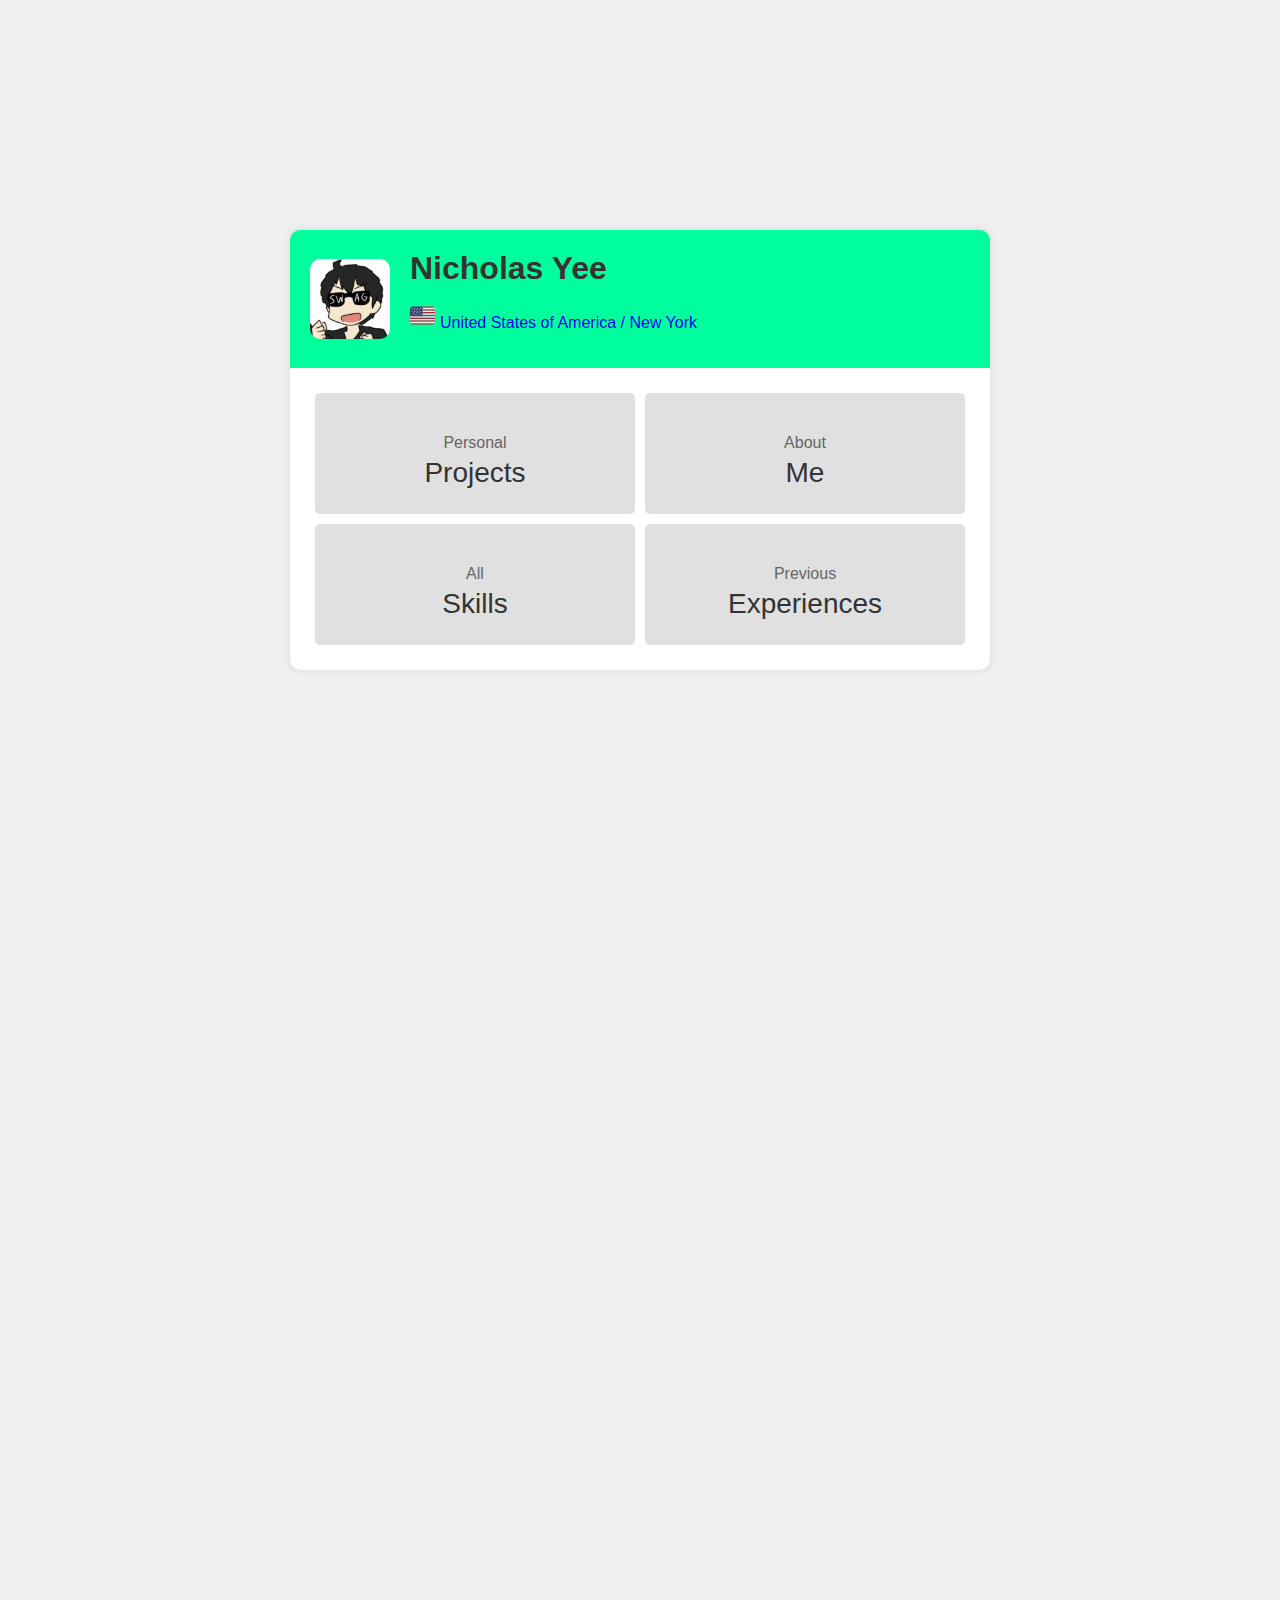
<file: index.html>
<!DOCTYPE html>
<html lang="en">
<head>
    <meta charset="UTF-8">
    <meta name="viewport" content="width=device-width, initial-scale=1.0">
    <title>Profile</title>
    <link rel="stylesheet" href="styles.css">
</head>
<body>
    <div class="circle">
    <div class="container">
        <a href="#"><div class="header" alt="home">
            <div class="profile-info">
                <img src="resources/avatar.jpeg" alt="Avatar" class="avatar">
                <div class="profile-details">
                    <h1 style="font-size: 32px;">Nicholas Yee</h1>
                    <p class="location">
                        <img src="resources/us-flag.svg" alt="United States">United States of America / New York
                    </p>
                </div>
            </div>
        </div></a>
        <div class="details">
            <a href="#" class="detail-link" id="projects-detail">
                <div class="detail-item">
                <p class="label">Personal</p>
                <p class="value">Projects</p>
            </div>
        </a>
        <a href="#" class="detail-link" id="about-detail">
            <div class="detail-item">
                <p class="label">About</p>
                <p class="value">Me</p>
            </div>
        </a>
        <a href="#" class="detail-link" id="skills-detail">
            <div class="detail-item">
                <p class="label">All</p>
                <p class="value">Skills</p>
            </div>
        </a>
            <a href="#" class="detail-link" id="experiences-detail">
            <div class="detail-item">
                <p class="label">Previous</p>
                <p class="value">Experiences</p>
            </div>
        </a>
        </div>
        </div>
    </div>
    <div id="projects-container" style="position:absolute; visibility: hidden; width: 10px; height:10px;">
        <p id="identifier"><strong>Projects</strong> <a href="#"><img src="resources/close.webp" id="close-projects" alt="close" style="height:16px; width:16px; float: right;"></a></p>
        <div class="details" style="padding-top: 0px; display:flex;">
           <div class="project">
            Create Task
            <img src="resources/project1.png" alt="project" class="projectimg">
            We created applications that took an input, modified it in a way that used a loop, selection, and an array and outputs the string taken in by the user and turns it rainbow. Written in C++.
           </div>
           <div class="project">
            Cookie Clicker
            <img src="resources/image.png" alt="project" class="projectimg" style="height:300px; width: fit-content;">
           </div>
           <div class="project">
            Change project
            <img src="resources/change.png" alt="project" class="projectimg">
            We were told to make a website about an issue that concerned us and try to bring awareness to the issue. I chose congestion pricing because it directly impacted me and many others living in New York City.
           </div>
           <div class="project">
            Reminder App<br>
            <img src="resources/app.png" alt="project" class="projectimg" style="height:200px; width:fit-content;"><br>
            We created an app that reminds the user about anything they had previously entered before at a specific date and time.
           </div>
           <div class="project">
            More projects to come!<br>
            </div>
    </div>
    </div>
    <div id="about-container" style="position:absolute; visibility: hidden; width: 10px; height:10px;">
        <p id="identifier"><strong>About Me</strong> <a href="#"><img src="resources/close.webp" id="close-about" alt="close" style="height:16px; width:16px; float: right;"></a></p>
        <div class="details" style="padding-top: 0px; display:flex;">
                <div class="details" style="font-size: 16px; padding-top: 5px;">
                    <p>
                        I started programming when I was 12 years old. I go to Information Technology High School and participate in the Web Design CTE program. Currently in high school, learning to make websites and continue practicing programming. I hope to eventually get a job as either a software engineer or in cybersecurity. My hobbies are: Computer Hardware, Understanding of Linux, understanding of how computers work, and I also love rhythm games and racing simulators. I plan to study Computer Engineering in college and I am currently looking for internships to gain experience in the field. I am also interested in learning more about web development and mobile app development.
                    </p>
                </div>
        </div>
    </div>
    <div id="skills-container" style="position:absolute; visibility: hidden; width: 10px; height:10px;">
        <p id="identifier"><strong>My Skills</strong> <a href="#"><img src="resources/close.webp" id="close-skills" alt="close" style="height:16px; width:16px; float: right;"></a></p>
        <div class="details" style="padding-top: 0px; display:flex;">
            <div class="details" style="font-size: 16px; padding-top: 5px;">
                <p>
                    I am proficient in C++, Java, HTML, CSS, and JavaScript. I have experience with backend development using Gradle and implementing apis in applications. I am also familiar with Windows, Mac, and Linux and have preivous experience with Git and GitHub. I am currently learning more about web development and mobile app development.
                </p>
            </div>
        </div>
    </div>
    <script src="script.js" type="module"></script>
</body>
</html>
</file>
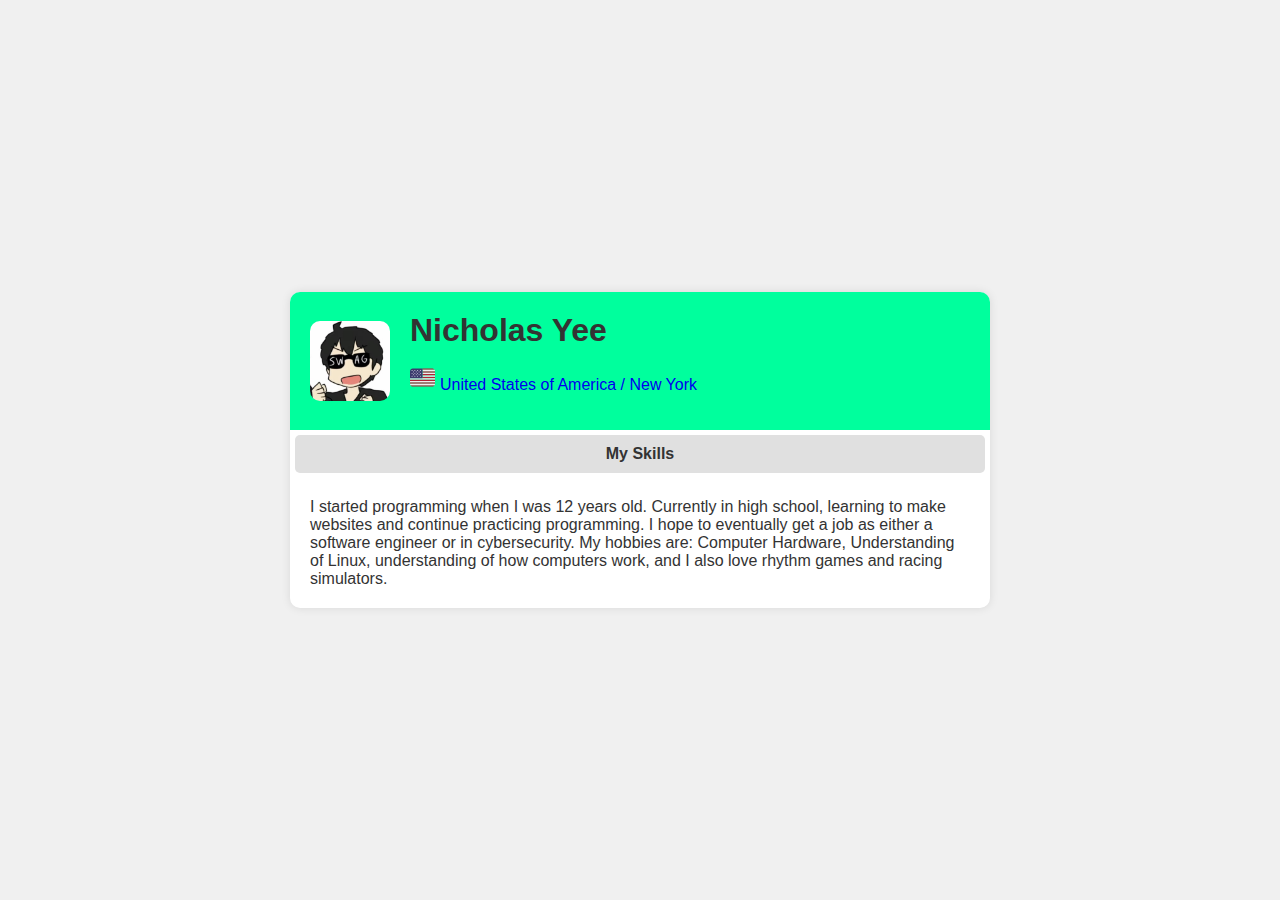
<file: about.html>
<!DOCTYPE html>
<html lang="en">
<head>
    <meta charset="UTF-8">
    <meta name="viewport" content="width=device-width, initial-scale=1.0">
    <title>About</title>
    <link rel="stylesheet" href="styles.css">
</head>
<body>
    <div class="container">
        <a href="index.html" alt="home"><div class="header">
            <div class="profile-info">
                <img src="resources/avatar.jpeg" alt="Avatar" class="avatar">
                <div class="profile-details">
                    <h1 style="font-size: 32px;">Nicholas Yee</h1>
                    <p class="location">
                        <img src="resources/us-flag.svg" alt="United States">United States of America / New York
                    </p>
                </div>
            </div>
        </div>
    </a>
    <div class="detail-item">
        <strong>My Skills</strong>
    </div>
        <div class="details">
            I started programming when I was 12 years old. Currently in high school, learning to make websites and continue practicing programming. I hope to eventually get a job as either a software engineer or in cybersecurity. My hobbies are: Computer Hardware, Understanding of Linux, understanding of how computers work, and I also love rhythm games and racing simulators.
        </div>
    </div>
</body>
</html>
</file>
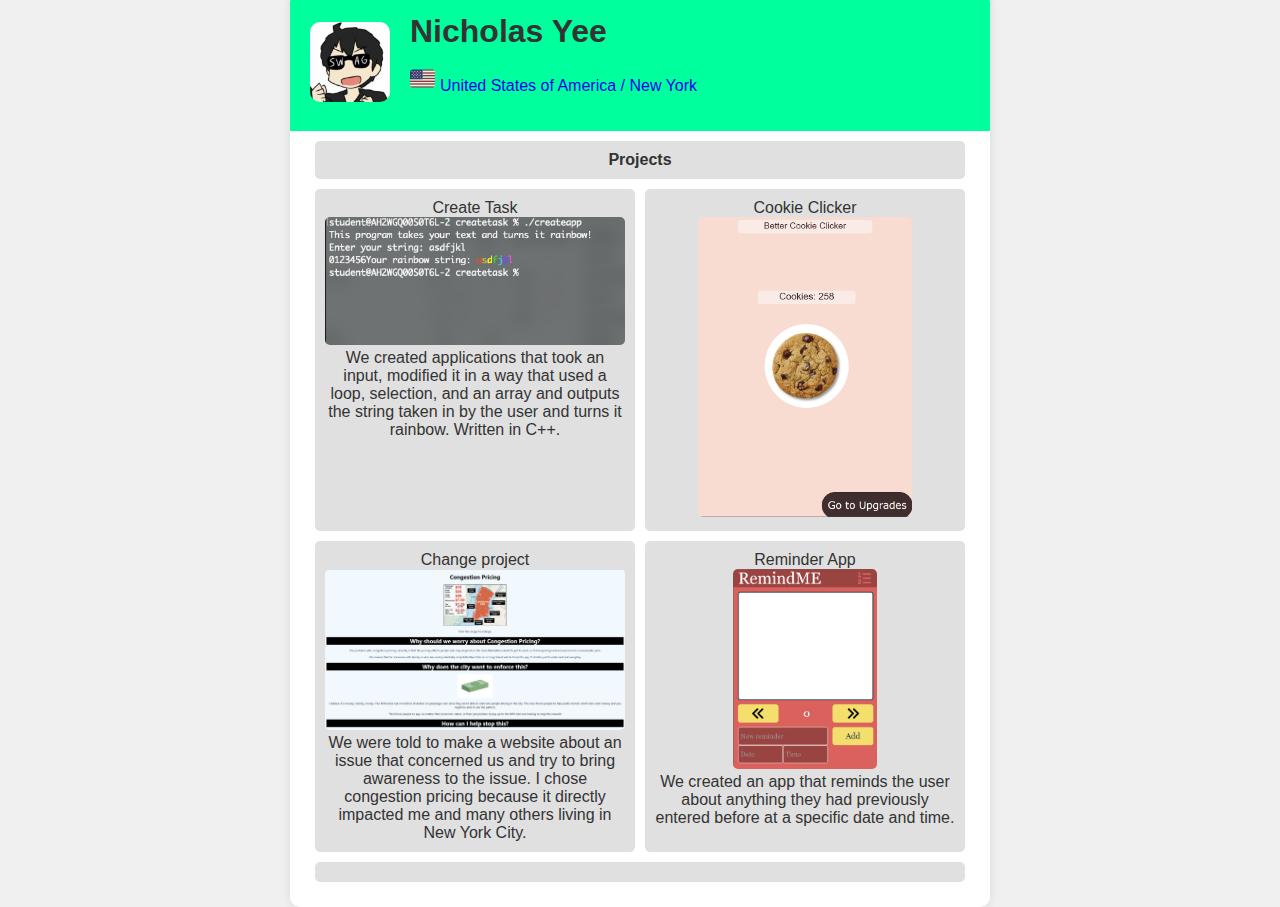
<file: projects.html>
<!DOCTYPE html>
<html lang="en">
<head>
    <meta charset="UTF-8">
    <meta name="viewport" content="width=device-width, initial-scale=1.0">
    <title>About</title>
    <link rel="stylesheet" href="styles.css">
</head>
<body>
    <br>
    <div class="container">
        
        <a href="index.html" alt="home"><div class="header">
            <div class="profile-info">
                <img src="resources/avatar.jpeg" alt="Avatar" class="avatar">
                <div class="profile-details">
                    <h1 style="font-size: 32px;">Nicholas Yee</h1>
                    <p class="location">
                        <img src="resources/us-flag.svg" alt="United States">United States of America / New York
                    </p>
                </div>
            </div>
        </div>
    </a>
    <p id="identifier"><strong>Projects</strong></p>
        <div class="details" style="padding-top: 0px;">
           <div class="project">
            Create Task
            <img src="resources/project1.png" alt="project" class="projectimg">
            We created applications that took an input, modified it in a way that used a loop, selection, and an array and outputs the string taken in by the user and turns it rainbow. Written in C++.
           </div>
           <div class="project">
            Cookie Clicker
            <img src="resources/image.png" alt="project" class="projectimg" style="height:300px; width: fit-content;">
           </div>
           <div class="project">
            Change project
            <img src="resources/change.png" alt="project" class="projectimg">
            We were told to make a website about an issue that concerned us and try to bring awareness to the issue. I chose congestion pricing because it directly impacted me and many others living in New York City.
           </div>
           <div class="project">
            Reminder App<br>
            <img src="resources/app.png" alt="project" class="projectimg" style="height:200px; width:fit-content;"><br>
            We created an app that reminds the user about anything they had previously entered before at a specific date and time.
           </div>
           <div class="project">
            
           </div>
        </div>
    </div>
</body>
</html>
</file>
<file: styles.css>
body {
    font-family: Arial, sans-serif;
    background-color: #f0f0f0;
    color: #333;
    margin: 0;
    padding: 0;
    display: flex;
    justify-content: center;
    align-items: center;
    height: 100vh;
}

.container {
    width: 700px;
    background-color: #fff;
    border-radius: 10px;
    box-shadow: 0 0 10px rgba(0, 0, 0, 0.1);
    overflow: hidden;
    animation: slide-up ease-in-out 1.5s;
}

@keyframes slide-up {
    from {
        opacity: 0.1;
        line-height: 300px;
    }

    to {
        opacity: 1;
        line-height: 26px;
    }

}

.header{
    background-color: #00ff9d;
    padding: 20px;
    display: flex;
    align-items: center;
    transition-timing-function: ease-in-out;
    transition: filter 0.5s;
}

a:hover, a:visited, a:link, a:active
{
    text-decoration: none;
}

.header:hover{
    filter: drop-shadow(5px 5px 5px rgb(90, 90, 90));
}

.profile-info {
    display: flex;
    align-items: center;
}

.circle {
    border-radius: 10px;
}

.avatar {
    border-radius: 10px;
    width: 80px;
    height: 80px;
    margin-right: 20px;
}

.profile-details h1 {
    margin: 0;
    font-size: 24px;
    color: #333;
}

.location img {
    width: 25px;
    height: 25px;
    margin-right: 5px;
}

.details {
    padding: 20px;
    display: flex;
    flex-wrap: wrap;
}

.detail-item, .detail-link{
    flex: 1;
    min-width: 200px;
    margin: 5px;
    padding: 10px;
    background-color: #e0e0e0;
    border-radius: 5px;
    text-align: center;
    transition-timing-function: ease-in-out;
    transition: filter 0.5s;
}

.project{
    flex: 1;
    min-width: 200px;
    margin: 5px;
    padding: 10px;
    background-color: #e0e0e0;
    border-radius: 5px;
    text-align: center;
}
.detail-link:hover{
    filter: drop-shadow(5px 5px 5px rgb(63, 63, 63));
}

.label {
    font-size: 16px;
    color: #666;
    margin-bottom: 5px;
}

.value {
    font-size: 28px;
    color: #333;
    margin: 0;
}

.projectimg {
    width: 100%;
    border-radius: 5px;
}

#identifier{
    text-align: center;
    background-color: #e0e0e0;
    min-width: 200px;
    margin: 5px;
    margin-top: 10px;
    margin-left: 25px;
    margin-right: 25px;
    padding: 10px;
    border-radius: 5px;
}

#projects-container{
    border: #333 solid 2px;
    border-radius: 10px;
    margin: 10px;
}

#about-container{
    border: #333 solid 2px;
    border-radius: 10px;
    margin: 10px;
}

#skills-container{
    border: #333 solid 2px;
    border-radius: 10px;
    margin: 10px;
}
</file>
